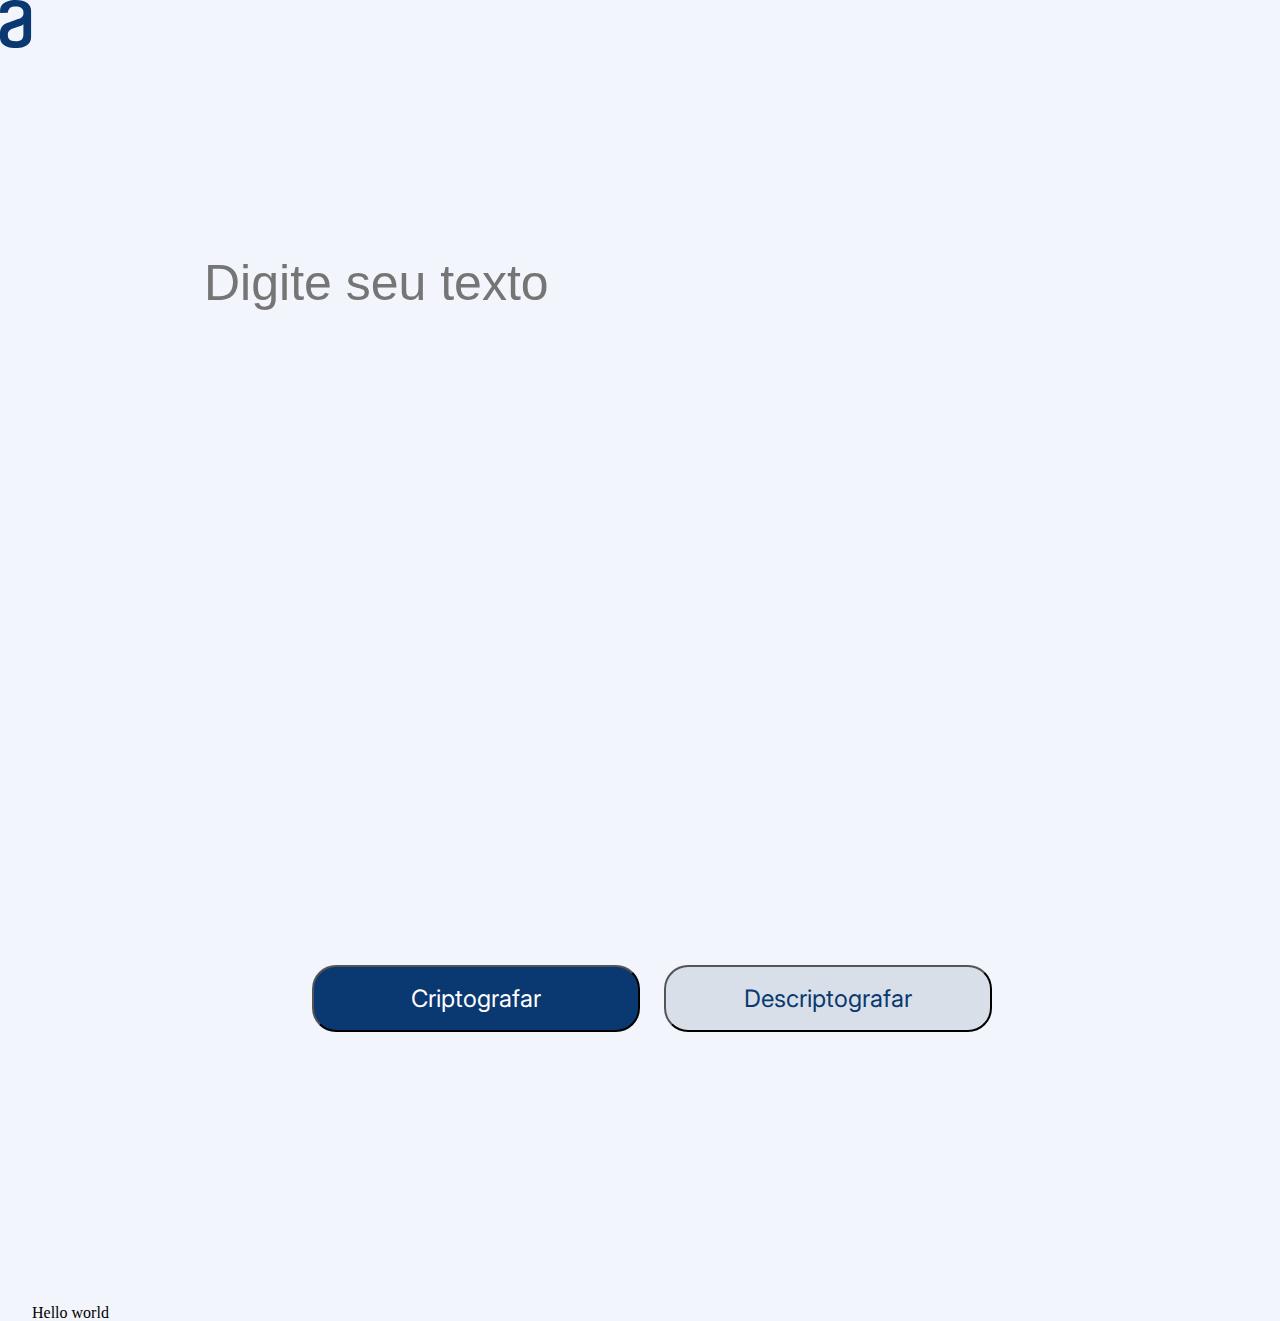
<file: Sprint 1/Projeto - Decodificador-old/index.html>
<!DOCTYPE html>
<html lang="pt-Br">
<head>
    <meta charset="UTF-8">
    <meta http-equiv="X-UA-Compatible" content="IE=edge">
    <meta name="viewport" content="width=device-width, initial-scale=1.0">
    <link rel="stylesheet" href="./css/reset.css">
    <link rel="stylesheet" href="./css/style2.css">
    <title>Decodificador</title>
</head>
<body>
    <div class="box">
    <div class="container-1">
        <header class="logo">
            <img src="./img/Vector.svg">
        </header>
        
        <main>
            <!-- <label for="ftexto">Texto:</label> -->
            <input type="text" class="texto" placeholder="Digite seu texto" name="ftexto" id="ftexto">
        </main>
        <div class="botoes">
            <button onclick="calcular()" type="button" class="criptografar" value="criptografar">Criptografar</button>
            <button onclick="calcular2()" type="button" class="descriptografar" value="descriptografar">Descriptografar</button>
        </div>
    </div>
    <div class="container-2">
        <div class="resultado">
            <p class="resultadoTexto">Hello world</p>
        </div>
    </div>
</div>
    <script src="./js/script.js"></script>
</body>
</html>
</file>
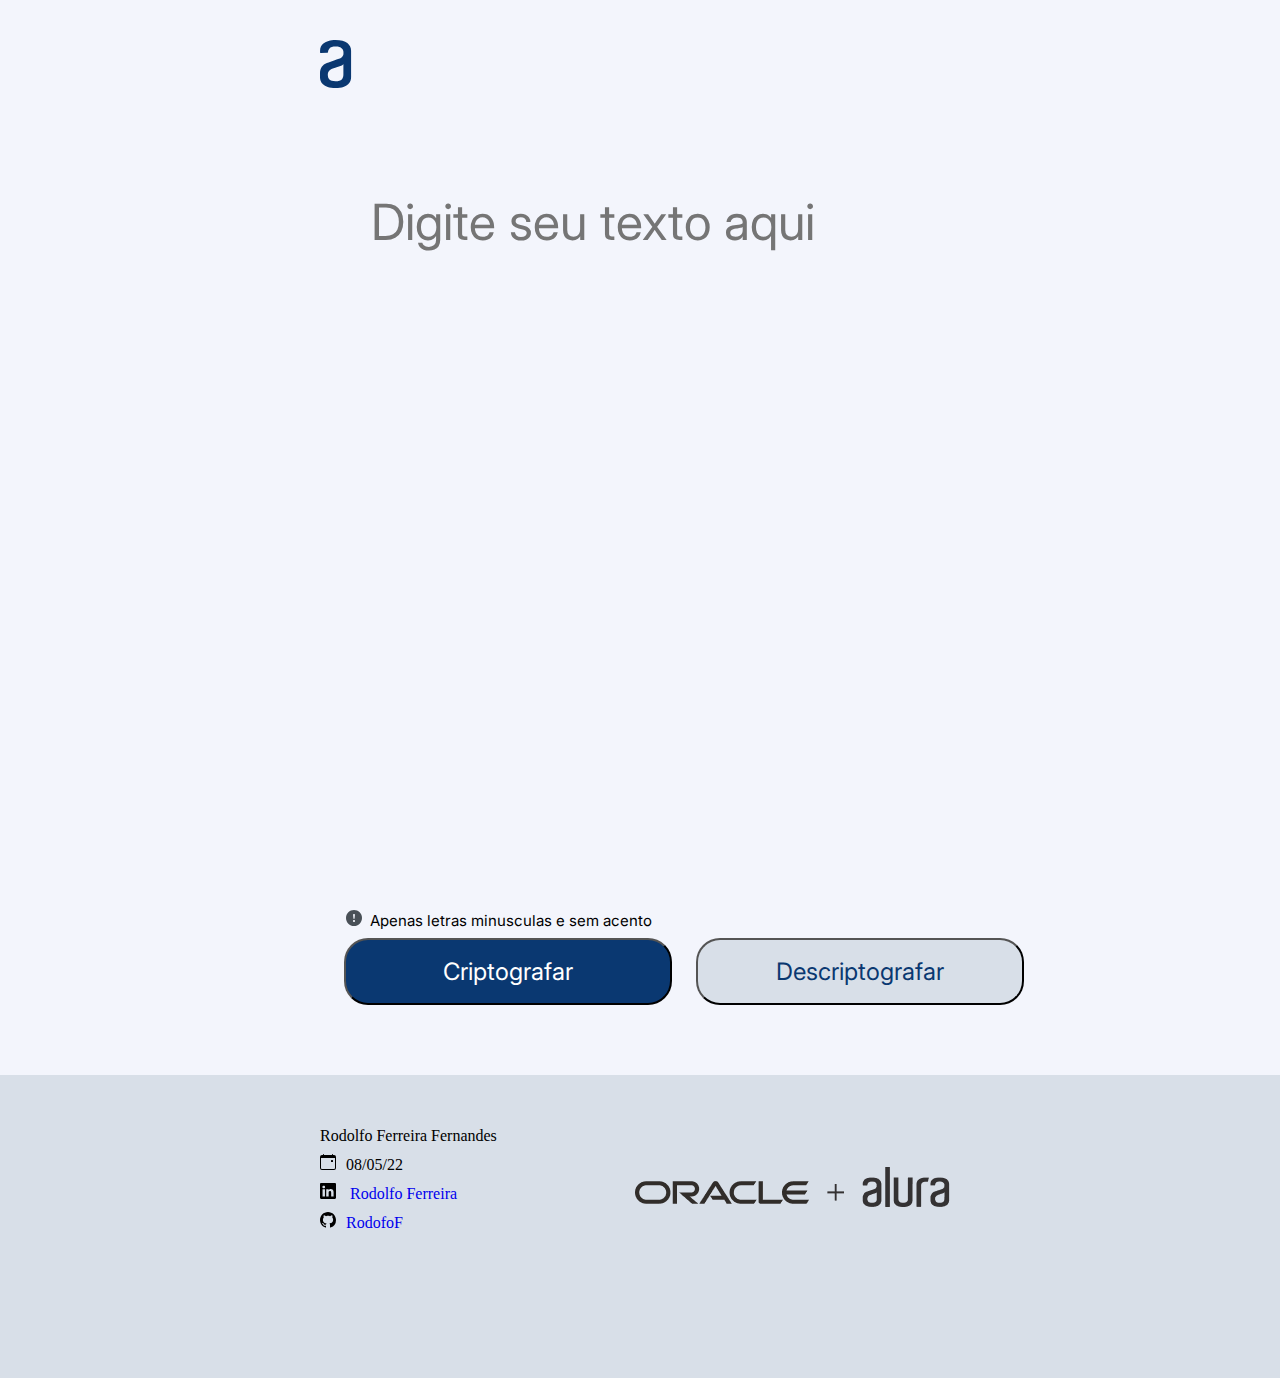
<file: Sprint 1/Projeto-Decodificador - GitHubPages/Decodificador---GitHubPages/index.html>
<!DOCTYPE html>
<html lang="pt-Br">
<head>
    <meta charset="UTF-8">
    <meta http-equiv="X-UA-Compatible" content="IE=edge">
    <meta name="viewport" content="width=device-width, initial-scale=1.0">
    <link rel="icon" type="image" href="/img/Vector.svg">
    <link rel="stylesheet" href="reset.css">
    <link rel="stylesheet" href="style.css">
    <link rel="stylesheet" href="styleMobile.css">
    <link rel="stylesheet" href="styleTablet.css">
    <title>Encriptador</title>
</head>

<body>
    <div class="container">
        <header>
            <img src="Vector.svg" alt="Logo da alura">
        </header>
        <main class="main">
            <section>
                <textarea name="" id="textarea" cols="40" rows="6" class="input-box" placeholder="Digite seu texto aqui"></textarea>
                <div class="info-box">
                    <p class="info"><img src="alerta.svg">Apenas letras minusculas e sem acento</p>
                </div>
                <div class="botoes">
                    <button type="button" class="criptografar" value="criptografar">Criptografar</button>
                    <button type="button" class="descriptografar" value="descriptografar">Descriptografar</button>
                </div>
            </section>
            <section class="resultado-section">
                <div class="figuras">
                    <div class="posicao-figuras">
                        <img src="personagem.png" class="pensonagem">
                        <img src="Nenhuma mensagem encontrada.svg" class="mensagem1-desktop">
                        <img src="Digite um texto que você deseja criptografar ou descriptografar..svg" class="mensagem2-desktop">
                    </div>
                    <img src="clipboard2.svg" class="clipboard2">
                </div>
                <!-- <textarea name="" id="" cols="18" rows="8" class="resultado-box"></textarea> -->
            </section>
        </main>
    </div>
    <footer class="footer">
        <div class="container footer-row">
            <div class="footer-info">
                <p>Rodolfo Ferreira Fernandes</p>
                <p><img src="calendar-event.svg" class="calendar-event">08/05/22</p>
                <a href="https://www.linkedin.com/in/rodolfo-ferreira-469573a4" target="_blank"><p><img src="linkedin.svg"> Rodolfo Ferreira</p></a>
                <a href="https://github.com/RodofoF" target="_blank"><p><img src="github.svg">RodofoF</p></a>  
            </div>
            <div class="footer-logo">
                <img src="oracle-alura.png" class="oracle-alura">
            </div>
        </div> 
    </footer>
    <script src="script2.js"></script>
</body>
</html>
</file>
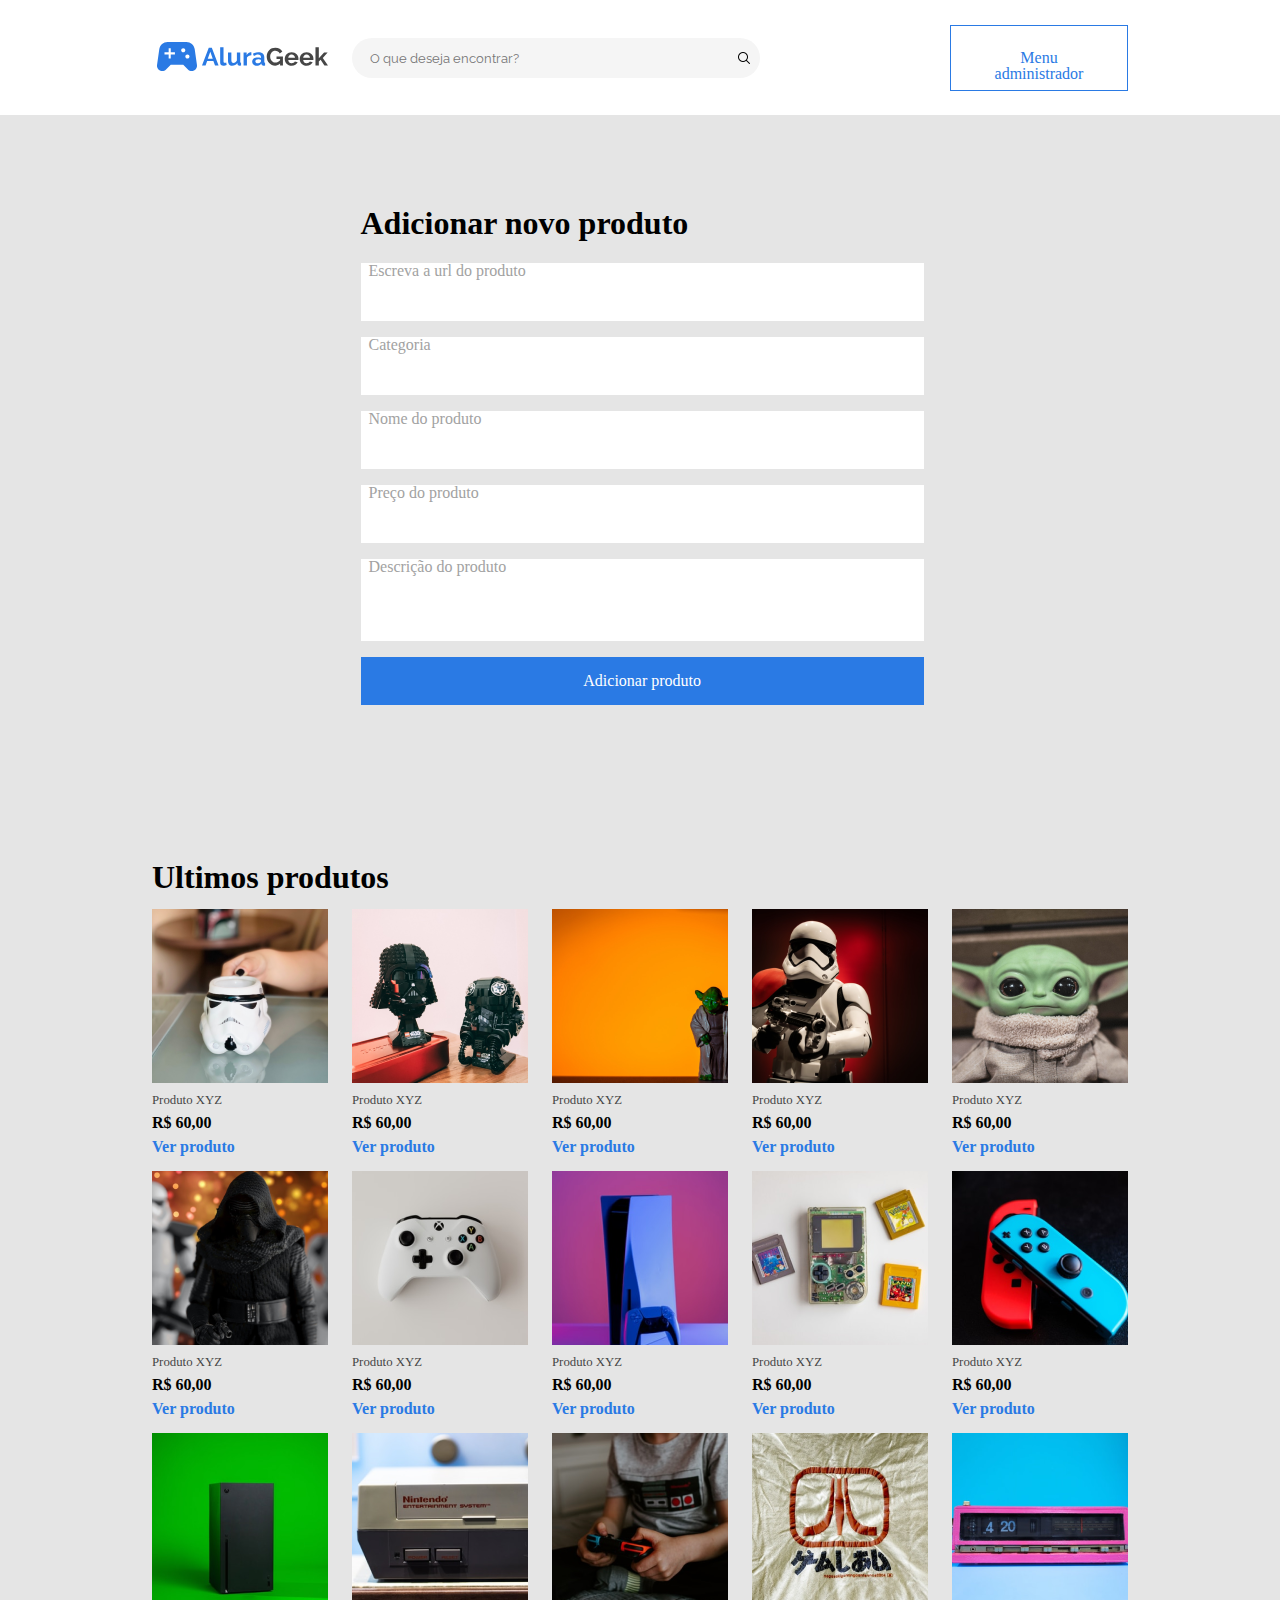
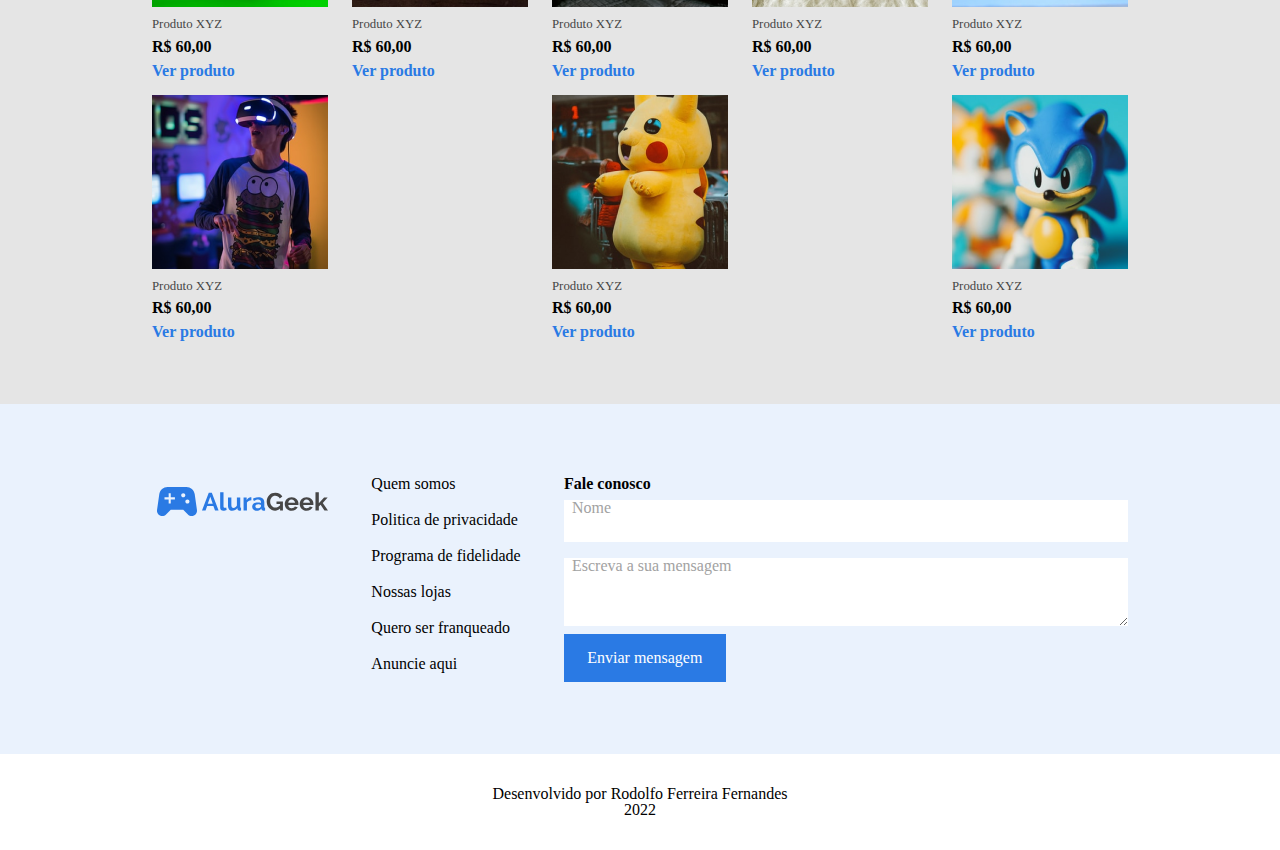
<file: FrontEnd-Sprint2/adicionar.html>
<!DOCTYPE html>
<html lang="pt-br">
<head>
    <meta charset="UTF-8">
    <meta http-equiv="X-UA-Compatible" content="IE=edge">
    <meta name="viewport" content="width=device-width, initial-scale=1.0">
    <link rel="preconnect" href="https://fonts.googleapis.com">
    <link rel="preconnect" href="https://fonts.gstatic.com" crossorigin>
    <link href="https://fonts.googleapis.com/css2?family=Raleway:wght@100;300;400;700&display=swap" rel="stylesheet">
    <link rel="stylesheet" href="./assets/css/reset.css">
    <link rel="stylesheet" href="./assets/css/style.css">
    <link rel="stylesheet" href="./assets/css/header.css">
    <link rel="stylesheet" href="./assets/css/banner.css">
    <link rel="stylesheet" href="./assets/css/produtos.css">
    <link rel="stylesheet" href="./assets/css/footer.css">
    <link rel="stylesheet" href="./assets/css/login.css">
    <link rel="stylesheet" href="./assets/css/adicionar.css">

    <title>AluraGeek | Adicionar</title>
</head>
<body>
    <header class="header container">
        <div class="header__search">
            <a href="index.html"><h1 class="header__logo"><img  src="./assets/img/Logo.svg"></h1></a>
            <div class="header__search-grid">
                <label for="search"></label>
                <input type="text" name="search" id="search" placeholder="O que deseja encontrar?">
                <img src="./assets/img/lupa.png" class="header__lupa">
            </div>
        </div>
        <nav class="header__nav">
            <a href="login.html">
                <div class="header__login">
                    <p class="button1">Menu administrador</p>
                </div>
            </a>
        </nav>
    </header>
   <section class="adicionar">
    <div class="adicionar__grid">
        <h2 class="adicionar__titulo">Adicionar novo produto</h2>
        <form action="" class="adicionar__form" method="#">
            <div class="adicionar__form-url">
                <label for="adicionar__form-url-input" class="adicionar__form-url-label">Escreva a url do produto</label>
                <input type="url" class="adicionar__form-url-input" id="adicionar__form-url-input" name="url">
            </div>
            <div class="adicionar__form-categoria">
                <label for="adicionar__form-categoria-input" class="adicionar__form-categoria-label">Categoria</label>
                <input type="text" class="adicionar__form-categoria-input" id="adicionar__form-categoria-input" name="categoria">
            </div>
            <div class="adicionar__form-nome">
                <label for="adicionar__form-nome-input" class="adicionar__form-nome-label">Nome do produto</label>
                <input type="text" class="adicionar__form-nome-input" id="adicionar__form-nome-input" name="nome">
            </div>
            <div class="adicionar__form-preco">
                <label for="adicionar__form-preco-input" class="adicionar__form-preco-label">Preço do produto</label>
                <input type="text" class="adicionar__form-preco-input" id="adicionar__form-preco-input" name="preco">
            </div>
            <div class="adicionar__form-descricao">
                <label for="adicionar__form-descricao-input" class="adicionar__form-descricao-label">Descrição do produto</label>
                <input type="text" class="adicionar__form-descricao-input" id="adicionar__form-descricao-input" name="descricao">
            </div>
            <div class="adicionar__form-button">
                <p class="button2 adicionar__form-button">Adicionar produto</p>
            </div>
        </form>
    </div>  
   </section>
   <section class="produtos container">
    <div class="produtos__titulo-container">
        <h3 class="produtos__titulo-texto">Ultimos produtos</h3>
        <!-- <div class="button2">
            <a href="adicionar.html" class="produtos__adicionar"><p class="">Adicionar produto</p></a>
        </div> -->
    </div>
    <div class="produtos__grid-flex">
        <div class="produtos__grid">
            <img src="./assets/img/starwars (1).png" alt="" class="produtos__imagem">
            <p class="produtos__legenda">Produto XYZ</p>
            <p class="produtos__preco">R$ 60,00</p>
            <p class="produtos__link">Ver produto</p>
        </div>
        <div class="produtos__grid">
            <img src="./assets/img/starwars (2).png" alt="" class="produtos__imagem">
            <p class="produtos__legenda">Produto XYZ</p>
            <p class="produtos__preco">R$ 60,00</p>
            <p class="produtos__link">Ver produto</p>
        </div>
        <div class="produtos__grid">
            <img src="./assets/img/starwars (3).png" alt="" class="produtos__imagem">
            <p class="produtos__legenda">Produto XYZ</p>
            <p class="produtos__preco">R$ 60,00</p>
            <p class="produtos__link">Ver produto</p>
        </div>
        <div class="produtos__grid">
            <img src="./assets/img/starwars (4).png" alt="" class="produtos__imagem">
            <p class="produtos__legenda">Produto XYZ</p>
            <p class="produtos__preco">R$ 60,00</p>
            <p class="produtos__link">Ver produto</p>
        </div>
        <div class="produtos__grid">
            <img src="./assets/img/starwars (5).png" alt="" class="produtos__imagem">
            <p class="produtos__legenda">Produto XYZ</p>
            <p class="produtos__preco">R$ 60,00</p>
            <p class="produtos__link">Ver produto</p>
        </div>
        <div class="produtos__grid">
            <img src="./assets/img/starwars (6).png" alt="" class="produtos__imagem">
            <p class="produtos__legenda">Produto XYZ</p>
            <p class="produtos__preco">R$ 60,00</p>
            <p class="produtos__link">Ver produto</p>
        </div>                           
        <div class="produtos__grid">
            <img src="./assets/img/consoles (1).png" alt="" class="produtos__imagem">
            <p class="produtos__legenda">Produto XYZ</p>
            <p class="produtos__preco">R$ 60,00</p>
            <p class="produtos__link">Ver produto</p>
        </div>
        <div class="produtos__grid">
            <img src="./assets/img/consoles (2).png" alt="" class="produtos__imagem">
            <p class="produtos__legenda">Produto XYZ</p>
            <p class="produtos__preco">R$ 60,00</p>
            <p class="produtos__link">Ver produto</p>
        </div>
        <div class="produtos__grid">
            <img src="./assets/img/consoles (3).png" alt="" class="produtos__imagem">
            <p class="produtos__legenda">Produto XYZ</p>
            <p class="produtos__preco">R$ 60,00</p>
            <p class="produtos__link">Ver produto</p>
        </div>
        <div class="produtos__grid">
            <img src="./assets/img/consoles (4).png" alt="" class="produtos__imagem">
            <p class="produtos__legenda">Produto XYZ</p>
            <p class="produtos__preco">R$ 60,00</p>
            <p class="produtos__link">Ver produto</p>
        </div>
        <div class="produtos__grid">
            <img src="./assets/img/consoles (5).png" alt="" class="produtos__imagem">
            <p class="produtos__legenda">Produto XYZ</p>
            <p class="produtos__preco">R$ 60,00</p>
            <p class="produtos__link">Ver produto</p>
        </div>
        <div class="produtos__grid">
            <img src="./assets/img/consoles (6).png" alt="" class="produtos__imagem">
            <p class="produtos__legenda">Produto XYZ</p>
            <p class="produtos__preco">R$ 60,00</p>
            <p class="produtos__link">Ver produto</p>
        </div>                           
        <div class="produtos__grid">
            <img src="./assets/img/diversos (1).png" alt="" class="produtos__imagem">
            <p class="produtos__legenda">Produto XYZ</p>
            <p class="produtos__preco">R$ 60,00</p>
            <p class="produtos__link">Ver produto</p>
        </div>
        <div class="produtos__grid">
            <img src="./assets/img/diversos (2).png" alt="" class="produtos__imagem">
            <p class="produtos__legenda">Produto XYZ</p>
            <p class="produtos__preco">R$ 60,00</p>
            <p class="produtos__link">Ver produto</p>
        </div>
        <div class="produtos__grid">
            <img src="./assets/img/diversos (3).png" alt="" class="produtos__imagem">
            <p class="produtos__legenda">Produto XYZ</p>
            <p class="produtos__preco">R$ 60,00</p>
            <p class="produtos__link">Ver produto</p>
        </div>
        <div class="produtos__grid">
            <img src="./assets/img/diversos (4).png" alt="" class="produtos__imagem">
            <p class="produtos__legenda">Produto XYZ</p>
            <p class="produtos__preco">R$ 60,00</p>
            <p class="produtos__link">Ver produto</p>
        </div>
        <div class="produtos__grid">
            <img src="./assets/img/diversos (5).png" alt="" class="produtos__imagem">
            <p class="produtos__legenda">Produto XYZ</p>
            <p class="produtos__preco">R$ 60,00</p>
            <p class="produtos__link">Ver produto</p>
        </div>
        <div class="produtos__grid">
            <img src="./assets/img/diversos (6).png" alt="" class="produtos__imagem">
            <p class="produtos__legenda">Produto XYZ</p>
            <p class="produtos__preco">R$ 60,00</p>
            <p class="produtos__link">Ver produto</p>
        </div>                           
    </div>
</section>
    <footer class="footer">
        <section class="footer__grid container">
            <h1 class="footer__logo"><img  src="./assets/img/Logo.svg"></h1>
            <ul class="footer__link">
                <li class="footer__links"><a href="#">Quem somos</li>
                <li class="footer__links"><a href="#">Politica de privacidade</li>
                <li class="footer__links"><a href="#">Programa de fidelidade</li>
                <li class="footer__links"><a href="#">Nossas lojas</li>
                <li class="footer__links"><a href="#">Quero ser franqueado</li>
                <li class="footer__links"><a href="#">Anuncie aqui</li>
            </ul>
            <form action="" class="footer__formulario">
                <p class="footer__formulario-titulo">Fale conosco</p>
                <div class="footer__formulario-nome form__grid">
                    <label for="footer__formulario-nome-input" class="footer__label">Nome</label>
                    <input class="footer__formulario-nome-input" type="text" name="" id="footer__formulario-nome-input" placeholder="">
                </div>
                <div class="footer__fomulario-mensagem form__grid">
                    <label for="footer__fomulario-mensagem-input" class="footer__label">Escreva a sua mensagem</label>
                    <textarea name="" id="footer__fomulario-mensagem-input" cols="30" rows="10" class="footer__fomulario-mensagem-input" placeholder=""></textarea>
                </div>
                <div class="footer__formulario-button">
                    <div class="button2">
                        Enviar mensagem
                    </div>
                </div>
            </form>
        </section>
        <section class="footer__developer">
            <p class="">Desenvolvido por Rodolfo Ferreira Fernandes</p>
            <p class="">2022</p>
        </section>
    </footer>
    <!-- <script src="./script/script.js"></script> -->
    <script src="./script/adicionar.js"></script>
</body>
</html>
</file>
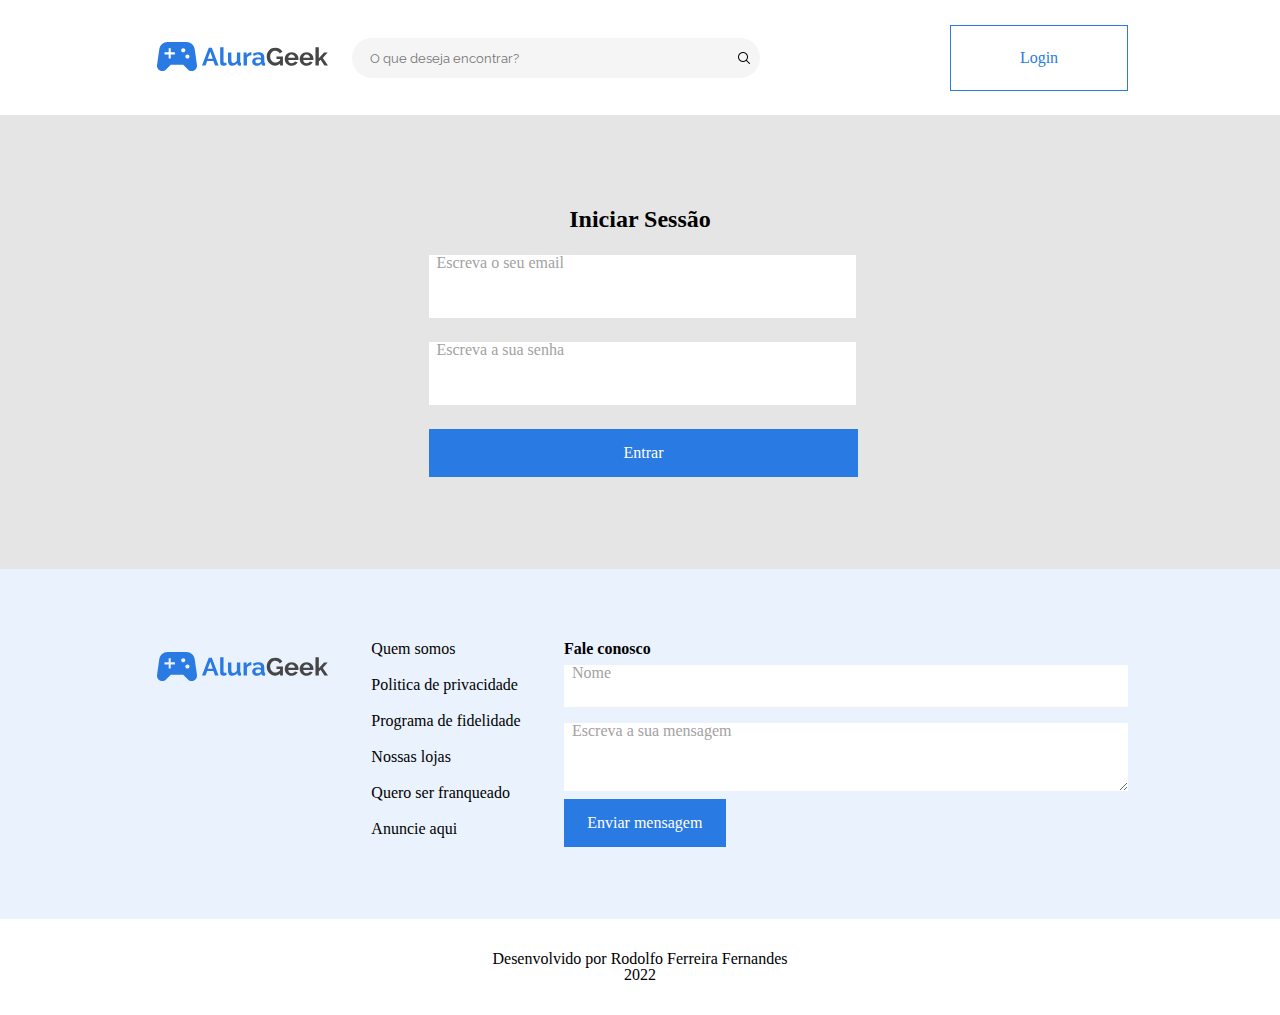
<file: FrontEnd-Sprint2/login.html>
<!DOCTYPE html>
<html lang="pt-br">
<head>
    <meta charset="UTF-8">
    <meta http-equiv="X-UA-Compatible" content="IE=edge">
    <meta name="viewport" content="width=device-width, initial-scale=1.0">
    <link rel="preconnect" href="https://fonts.googleapis.com">
    <link rel="preconnect" href="https://fonts.gstatic.com" crossorigin>
    <link href="https://fonts.googleapis.com/css2?family=Raleway:wght@100;300;400;700&display=swap" rel="stylesheet">
    <link rel="stylesheet" href="./assets/css/reset.css">
    <link rel="stylesheet" href="./assets/css/style.css">
    <link rel="stylesheet" href="./assets/css/header.css">
    <link rel="stylesheet" href="./assets/css/banner.css">
    <link rel="stylesheet" href="./assets/css/produtos.css">
    <link rel="stylesheet" href="./assets/css/footer.css">
    <link rel="stylesheet" href="./assets/css/login.css">

    <title>AluraGeek | Login</title>
</head>
<body>
    <header class="header container">
        <div class="header__search">
            <a href="index.html"><h1 class="header__logo"><img  src="./assets/img/Logo.svg"></h1></a>
            <div class="header__search-grid">
                <label for="search"></label>
                <input type="text" name="search" id="search" placeholder="O que deseja encontrar?">
                <img src="./assets/img/lupa.png" class="header__lupa">
            </div>
        </div>
        <nav class="header__nav">
            <a href="login.html">
                <div class="header__login">
                    <p class="button1">Login</p>
                </div>
            </a>
        </nav>
    </header>
   <section class="login">
    <div class="login__grid">
        <h2 class="login__titulo">Iniciar Sessão</h2>
        <form action="" class="login__form" method="#">
            <div class="login__form-email">
                <label for="login__form-email-input" class="login__form-email-label">Escreva o seu email</label>
                <input type="email" class="login__form-email-input" id="login__form-email-input">
            </div>
            <div class="login__form-senha">
                <label for="login__form-senha-input" class="login__form-senha-label">Escreva a sua senha</label>
                <input type="password" class="login__form-senha-input" id="login__form-senha-input">
            </div>
            <div class="login__form-button">
                <p class="button2 login__form-button">Entrar</p>
            </div>
        </form>
    </div>  
   </section>
    <footer class="footer">
        <section class="footer__grid container">
            <h1 class="footer__logo"><img  src="./assets/img/Logo.svg"></h1>
            <ul class="footer__link">
                <li class="footer__links"><a href="#">Quem somos</li>
                <li class="footer__links"><a href="#">Politica de privacidade</li>
                <li class="footer__links"><a href="#">Programa de fidelidade</li>
                <li class="footer__links"><a href="#">Nossas lojas</li>
                <li class="footer__links"><a href="#">Quero ser franqueado</li>
                <li class="footer__links"><a href="#">Anuncie aqui</li>
            </ul>
            <form action="" class="footer__formulario">
                <p class="footer__formulario-titulo">Fale conosco</p>
                <div class="footer__formulario-nome form__grid">
                    <label for="footer__formulario-nome-input" class="footer__label">Nome</label>
                    <input class="footer__formulario-nome-input" type="text" name="" id="footer__formulario-nome-input" placeholder="">
                </div>
                <div class="footer__fomulario-mensagem form__grid">
                    <label for="footer__fomulario-mensagem-input" class="footer__label">Escreva a sua mensagem</label>
                    <textarea name="" id="footer__fomulario-mensagem-input" cols="30" rows="10" class="footer__fomulario-mensagem-input" placeholder=""></textarea>
                </div>
                <div class="footer__formulario-button">
                    <div class="button2">
                        Enviar mensagem
                    </div>
                </div>
            </form>
        </section>
        <section class="footer__developer">
            <p class="">Desenvolvido por Rodolfo Ferreira Fernandes</p>
            <p class="">2022</p>
        </section>
    </footer>
    <script src="./script/css.js"></script>
</body>
</html>
</file>
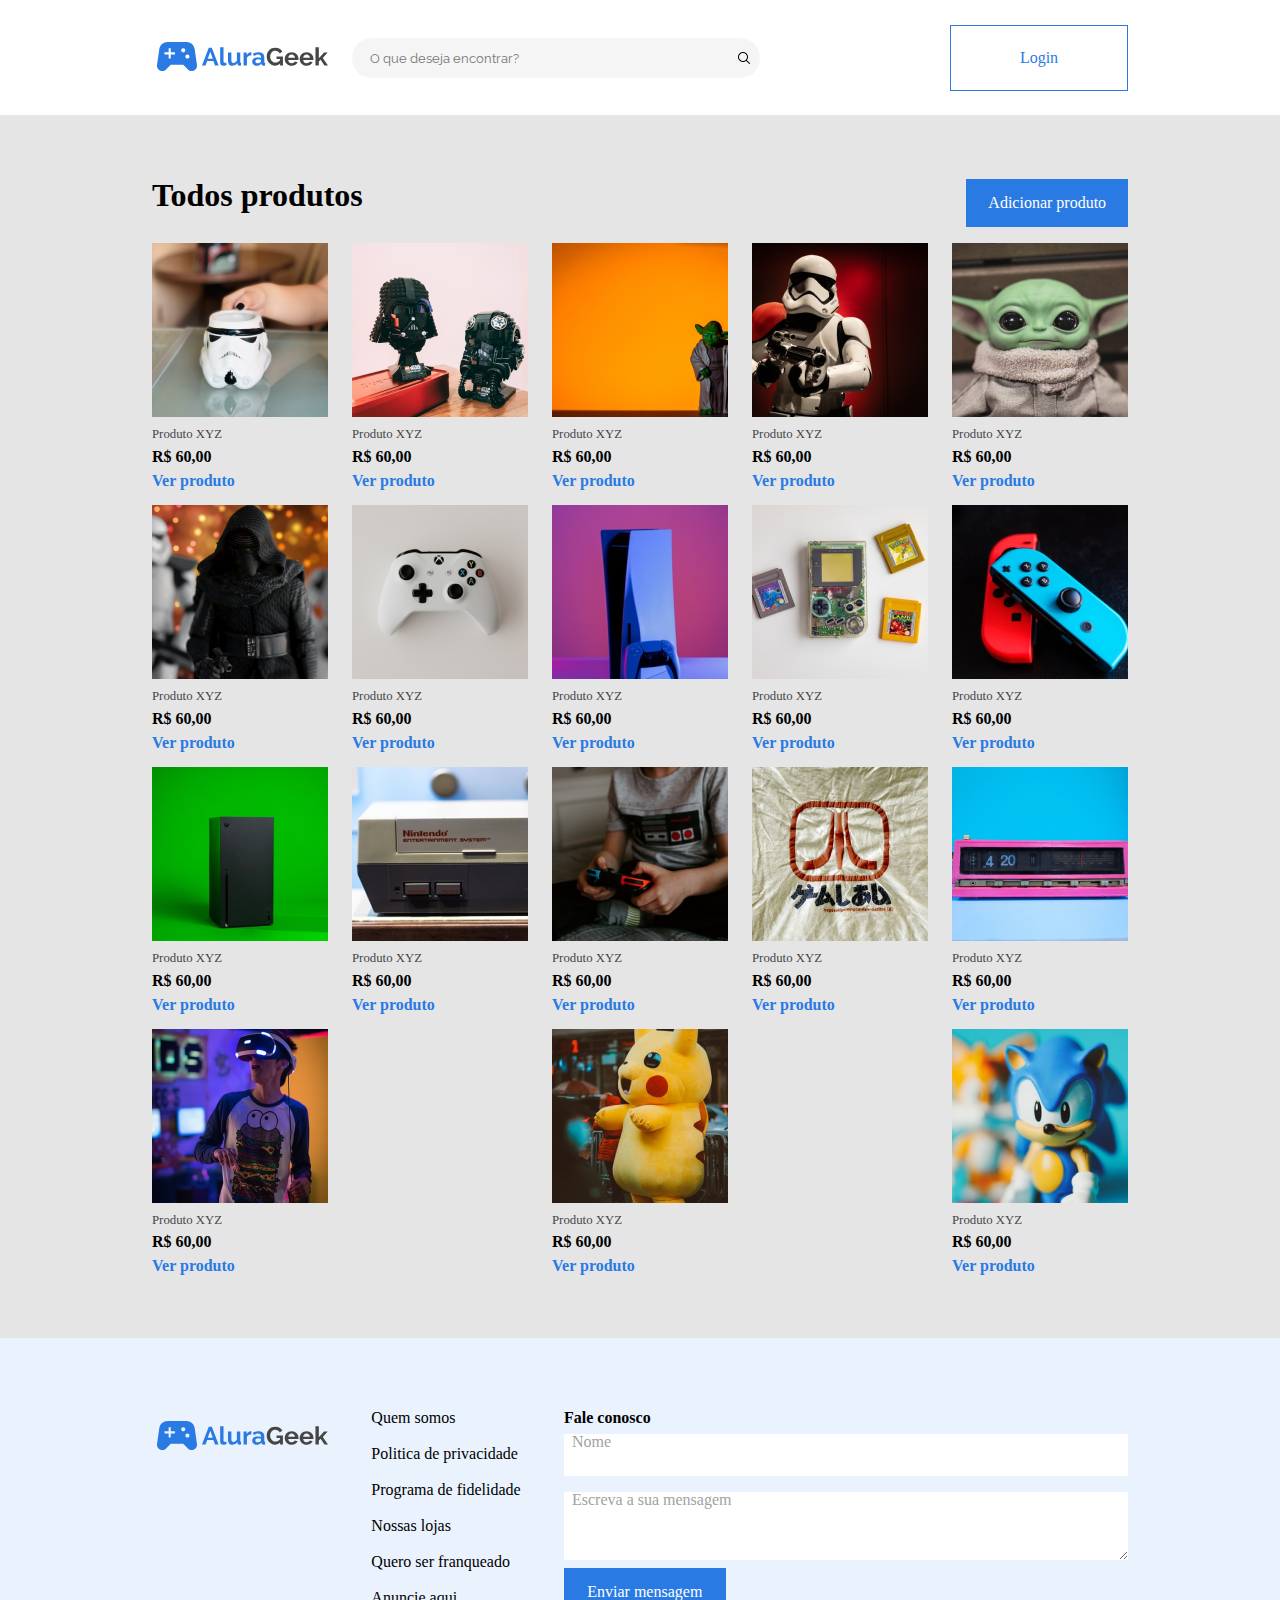
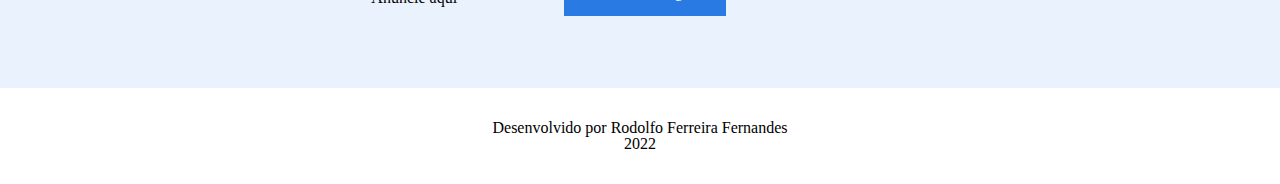
<file: FrontEnd-Sprint2/produtos.html>
<!DOCTYPE html>
<html lang="pt-br">
<head>
    <meta charset="UTF-8">
    <meta http-equiv="X-UA-Compatible" content="IE=edge">
    <meta name="viewport" content="width=device-width, initial-scale=1.0">
    <link rel="preconnect" href="https://fonts.googleapis.com">
    <link rel="preconnect" href="https://fonts.gstatic.com" crossorigin>
    <link href="https://fonts.googleapis.com/css2?family=Raleway:wght@100;300;400;700&display=swap" rel="stylesheet">
    <link rel="stylesheet" href="./assets/css/reset.css">
    <link rel="stylesheet" href="./assets/css/style.css">
    <link rel="stylesheet" href="./assets/css/header.css">
    <link rel="stylesheet" href="./assets/css/banner.css">
    <link rel="stylesheet" href="./assets/css/produtos.css">
    <link rel="stylesheet" href="./assets/css/footer.css">

    <title>AluraGeek | Produtos</title>
</head>
<body>
    <header class="header container">
        <div class="header__search">
            <a href="index.html"><h1 class="header__logo"><img  src="./assets/img/Logo.svg"></h1></a>
            <div class="header__search-grid">
                <label for="search"></label>
                <input type="text" name="search" id="search" placeholder="O que deseja encontrar?">
                <img src="./assets/img/lupa.png" class="header__lupa">
            </div>
        </div>
        <nav class="header__nav">
        <a href="login.html">
            <div class="header__login">
                <p class="button1 header__login-button">Login</p>
            </div>
        </a>
        </nav>
        <img src="./assets/img/lupa.png" class="header__lupa-hidden">
    </header>
    <section class="produtos container">
            <div class="produtos__titulo-container">
                <h3 class="produtos__titulo-texto">Todos produtos</h3>
                <div class="button2">
                    <a href="adicionar.html" class="produtos__adicionar"><p class="">Adicionar produto</p></a>
                </div>
            </div>
            <div class="produtos__grid-flex">
                <div class="produtos__grid">
                    <img src="./assets/img/starwars (1).png" alt="" class="produtos__imagem">
                    <p class="produtos__legenda">Produto XYZ</p>
                    <p class="produtos__preco">R$ 60,00</p>
                    <p class="produtos__link">Ver produto</p>
                </div>
                <div class="produtos__grid">
                    <img src="./assets/img/starwars (2).png" alt="" class="produtos__imagem">
                    <p class="produtos__legenda">Produto XYZ</p>
                    <p class="produtos__preco">R$ 60,00</p>
                    <p class="produtos__link">Ver produto</p>
                </div>
                <div class="produtos__grid">
                    <img src="./assets/img/starwars (3).png" alt="" class="produtos__imagem">
                    <p class="produtos__legenda">Produto XYZ</p>
                    <p class="produtos__preco">R$ 60,00</p>
                    <p class="produtos__link">Ver produto</p>
                </div>
                <div class="produtos__grid">
                    <img src="./assets/img/starwars (4).png" alt="" class="produtos__imagem">
                    <p class="produtos__legenda">Produto XYZ</p>
                    <p class="produtos__preco">R$ 60,00</p>
                    <p class="produtos__link">Ver produto</p>
                </div>
                <div class="produtos__grid">
                    <img src="./assets/img/starwars (5).png" alt="" class="produtos__imagem">
                    <p class="produtos__legenda">Produto XYZ</p>
                    <p class="produtos__preco">R$ 60,00</p>
                    <p class="produtos__link">Ver produto</p>
                </div>
                <div class="produtos__grid">
                    <img src="./assets/img/starwars (6).png" alt="" class="produtos__imagem">
                    <p class="produtos__legenda">Produto XYZ</p>
                    <p class="produtos__preco">R$ 60,00</p>
                    <p class="produtos__link">Ver produto</p>
                </div>                           
                <div class="produtos__grid">
                    <img src="./assets/img/consoles (1).png" alt="" class="produtos__imagem">
                    <p class="produtos__legenda">Produto XYZ</p>
                    <p class="produtos__preco">R$ 60,00</p>
                    <p class="produtos__link">Ver produto</p>
                </div>
                <div class="produtos__grid">
                    <img src="./assets/img/consoles (2).png" alt="" class="produtos__imagem">
                    <p class="produtos__legenda">Produto XYZ</p>
                    <p class="produtos__preco">R$ 60,00</p>
                    <p class="produtos__link">Ver produto</p>
                </div>
                <div class="produtos__grid">
                    <img src="./assets/img/consoles (3).png" alt="" class="produtos__imagem">
                    <p class="produtos__legenda">Produto XYZ</p>
                    <p class="produtos__preco">R$ 60,00</p>
                    <p class="produtos__link">Ver produto</p>
                </div>
                <div class="produtos__grid">
                    <img src="./assets/img/consoles (4).png" alt="" class="produtos__imagem">
                    <p class="produtos__legenda">Produto XYZ</p>
                    <p class="produtos__preco">R$ 60,00</p>
                    <p class="produtos__link">Ver produto</p>
                </div>
                <div class="produtos__grid">
                    <img src="./assets/img/consoles (5).png" alt="" class="produtos__imagem">
                    <p class="produtos__legenda">Produto XYZ</p>
                    <p class="produtos__preco">R$ 60,00</p>
                    <p class="produtos__link">Ver produto</p>
                </div>
                <div class="produtos__grid">
                    <img src="./assets/img/consoles (6).png" alt="" class="produtos__imagem">
                    <p class="produtos__legenda">Produto XYZ</p>
                    <p class="produtos__preco">R$ 60,00</p>
                    <p class="produtos__link">Ver produto</p>
                </div>                           
                <div class="produtos__grid">
                    <img src="./assets/img/diversos (1).png" alt="" class="produtos__imagem">
                    <p class="produtos__legenda">Produto XYZ</p>
                    <p class="produtos__preco">R$ 60,00</p>
                    <p class="produtos__link">Ver produto</p>
                </div>
                <div class="produtos__grid">
                    <img src="./assets/img/diversos (2).png" alt="" class="produtos__imagem">
                    <p class="produtos__legenda">Produto XYZ</p>
                    <p class="produtos__preco">R$ 60,00</p>
                    <p class="produtos__link">Ver produto</p>
                </div>
                <div class="produtos__grid">
                    <img src="./assets/img/diversos (3).png" alt="" class="produtos__imagem">
                    <p class="produtos__legenda">Produto XYZ</p>
                    <p class="produtos__preco">R$ 60,00</p>
                    <p class="produtos__link">Ver produto</p>
                </div>
                <div class="produtos__grid">
                    <img src="./assets/img/diversos (4).png" alt="" class="produtos__imagem">
                    <p class="produtos__legenda">Produto XYZ</p>
                    <p class="produtos__preco">R$ 60,00</p>
                    <p class="produtos__link">Ver produto</p>
                </div>
                <div class="produtos__grid">
                    <img src="./assets/img/diversos (5).png" alt="" class="produtos__imagem">
                    <p class="produtos__legenda">Produto XYZ</p>
                    <p class="produtos__preco">R$ 60,00</p>
                    <p class="produtos__link">Ver produto</p>
                </div>
                <div class="produtos__grid">
                    <img src="./assets/img/diversos (6).png" alt="" class="produtos__imagem">
                    <p class="produtos__legenda">Produto XYZ</p>
                    <p class="produtos__preco">R$ 60,00</p>
                    <p class="produtos__link">Ver produto</p>
                </div>                           
            </div>
    </section>
    <footer class="footer">
        <section class="footer__grid container">
            <h1 class="footer__logo"><img  src="./assets/img/Logo.svg"></h1>
            <ul class="footer__link">
                <h1 class="footer__logo-hidden"><img  src="./assets/img/Logo.svg"></h1>
                <li class="footer__links"><a href="#">Quem somos</li>
                <li class="footer__links"><a href="#">Politica de privacidade</li>
                <li class="footer__links"><a href="#">Programa de fidelidade</li>
                <li class="footer__links"><a href="#">Nossas lojas</li>
                <li class="footer__links"><a href="#">Quero ser franqueado</li>
                <li class="footer__links"><a href="#">Anuncie aqui</li>
            </ul>
            <form action="" class="footer__formulario">
                <p class="footer__formulario-titulo">Fale conosco</p>
                <div class="footer__formulario-nome form__grid">
                    <label for="footer__formulario-nome-input" class="footer__label">Nome</label>
                    <input class="footer__formulario-nome-input" type="text" name="" id="footer__formulario-nome-input" placeholder="">
                </div>
                <div class="footer__fomulario-mensagem form__grid">
                    <label for="footer__fomulario-mensagem-input" class="footer__label">Escreva a sua mensagem</label>
                    <textarea name="" id="footer__fomulario-mensagem-input" cols="30" rows="10" class="footer__fomulario-mensagem-input" placeholder=""></textarea>
                </div>
                <div class="footer__formulario-button">
                    <div class="button2">
                        Enviar mensagem
                    </div>
                </div>
            </form>
        </section>
        <section class="footer__developer">
            <p class="">Desenvolvido por Rodolfo Ferreira Fernandes</p>
            <p class="">2022</p>
        </section>
    </footer>
    <!-- <script src="script.js"></script> -->
    <!-- <script src="./script/adicionar.js"></script> -->
    
</body>
</html>
</file>
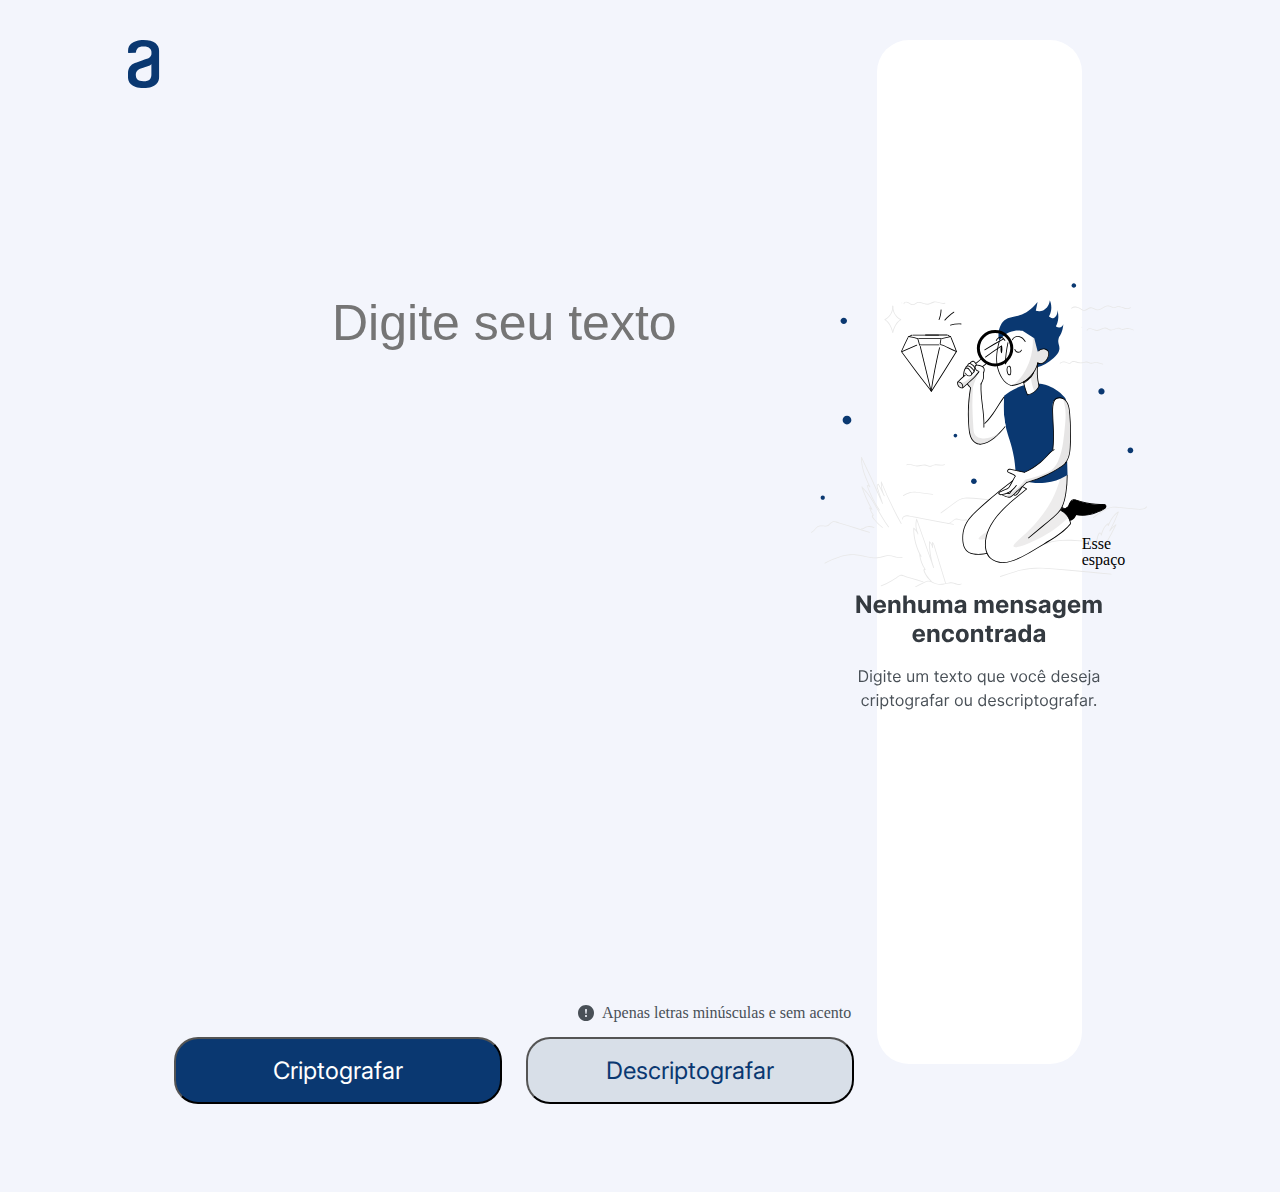
<file: Sprint 1/Projeto - Decodificador-old/index2.html>
<!DOCTYPE html>
<html lang="pt-Br">
<head>
    <meta charset="UTF-8">
    <meta http-equiv="X-UA-Compatible" content="IE=edge">
    <meta name="viewport" content="width=device-width, initial-scale=1.0">
    <link rel="stylesheet" href="./css/reset.css">
    <link rel="stylesheet" href="./css/style2.css">
    <title>Decodificador</title>
</head>
<body>
    <div class="container">
        <div class="box1">
            <header class="logo">
                <img src="./img/Vector.svg">
            </header>
            
            <main>
                <!-- <label for="ftexto">Texto:</label> -->
                <input type="text" class="texto" placeholder="Digite seu texto" name="ftexto" id="ftexto" cols="35" rows="10">
            </main>
            <div class="alerta">
                <img src="./img/alerta.svg"><p>Apenas letras minúsculas e sem acento</p>
            </div>
            <div class="botoes">
                <button type="button" class="criptografar" value="criptografar">Criptografar</button>
                <button type="button" class="descriptografar" value="descriptografar">Descriptografar</button>
                <!-- <button onclick="calcular()" type="button" class="criptografar" value="criptografar">Criptografar</button>
                <button onclick="calcular2()" type="button" class="descriptografar" value="descriptografar">Descriptografar</button> -->
            </div>
        </div>
        <div class="box2">
            <div class="resultado">
                <div class="boxResultado">
                    <!-- <p class="resultadoTexto"></p> -->
                    <img src="./img/High quality products 1 1.svg" class="resultadoImagem1">
                    <img src="./img/texto.svg" class="resultadoImagem2">
                </div>
                <div class="boxCopiar">
                    <button class="copiar">Copiar</button>
                </div>
            </div>
        </div>
        <div class="box3">
            <p>Esse espaço</p>
        </div>
    </div>
    <script src="./js/script.js"></script>
</body>
</html>
</file>
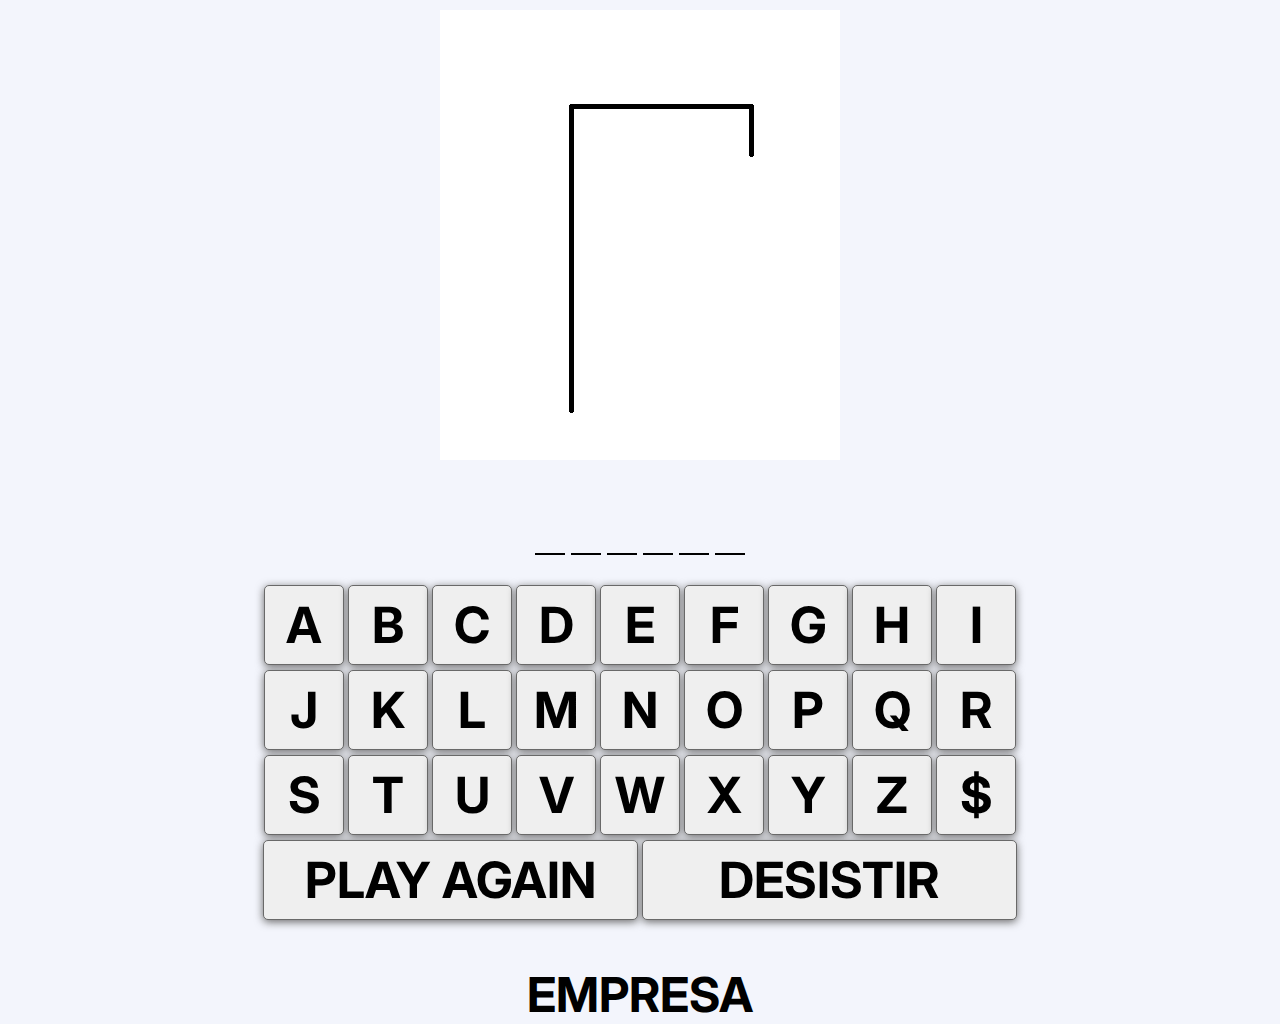
<file: Sprint 2/JogoDaForca/Jogo-da-Forca/forca.html>
<!DOCTYPE html>
<html lang="pt-br">
<head>
    <meta charset="UTF-8">
    <meta http-equiv="X-UA-Compatible" content="IE=edge">
    <meta name="viewport" content="width=device-width, initial-scale=1.0">
    <link rel="stylesheet" href="./css/forca.css">
    <title>Jogo da Forca</title>
</head>
<body>
    <div class="container">
        <div class="imagem">

        </div>
        <div class="palavra-secreta">
            <div class="letras">R</div>
            <div class="letras">R</div>
            <div class="letras">R</div>
            <div class="letras">R</div>
         </div>
        <div class="teclado">
            <div class="teclas">
                <button class="tecla-A" onclick="veridicaLetraEscolhida('A')">A</button>
                <button class="tecla-B" onclick="veridicaLetraEscolhida('B')">B</button>
                <button class="tecla-C" onclick="veridicaLetraEscolhida('C')">C</button>
                <button class="tecla-D" onclick="veridicaLetraEscolhida('D')">D</button>
                <button class="tecla-E" onclick="veridicaLetraEscolhida('E')">E</button>
                <button class="tecla-F" onclick="veridicaLetraEscolhida('F')">F</button>
                <button class="tecla-G" onclick="veridicaLetraEscolhida('G')">G</button>
                <button class="tecla-H" onclick="veridicaLetraEscolhida('H')">H</button>
                <button class="tecla-I" onclick="veridicaLetraEscolhida('I')">I</button>
            </div>
            <div class="teclas">
                <button class="tecla-J" onclick="veridicaLetraEscolhida('J')">J</button>
                <button class="tecla-K" onclick="veridicaLetraEscolhida('K')">K</button>
                <button class="tecla-L" onclick="veridicaLetraEscolhida('L')">L</button>
                <button class="tecla-M" onclick="veridicaLetraEscolhida('M')">M</button>
                <button class="tecla-N" onclick="veridicaLetraEscolhida('N')">N</button>
                <button class="tecla-O" onclick="veridicaLetraEscolhida('O')">O</button>
                <button class="tecla-P" onclick="veridicaLetraEscolhida('P')">P</button>
                <button class="tecla-Q" onclick="veridicaLetraEscolhida('Q')">Q</button>
                <button class="tecla-R" onclick="veridicaLetraEscolhida('R')">R</button>
            </div>
            <div class="teclas">
                <button class="tecla-S" onclick="veridicaLetraEscolhida('S')">S</button>
                <button class="tecla-T" onclick="veridicaLetraEscolhida('T')">T</button>
                <button class="tecla-U" onclick="veridicaLetraEscolhida('U')">U</button>
                <button class="tecla-V" onclick="veridicaLetraEscolhida('V')">V</button>
                <button class="tecla-W" onclick="veridicaLetraEscolhida('W')">W</button>
                <button class="tecla-X" onclick="veridicaLetraEscolhida('X')">X</button>
                <button class="tecla-Y" onclick="veridicaLetraEscolhida('Y')">Y</button>
                <button class="tecla-Z" onclick="veridicaLetraEscolhida('Z')">Z</button>
                <button class="btn-reniciar" onclick="veridicaLetraEscolhida('$')">$</button>
            </div>
            <div class="botoes">
                <button class="bnt-reniciar">PLAY AGAIN</button>
                <button class="bnt-desistir">DESISTIR</button>
            </div>
        </div>
        <div class="categoria">
            
        </div>
        <!-- inicio modal -->
        <!-- fim modal -->
    </div>
    <script src="./js/forca.js"></script>
</body>
</html>
</file>
<file: Sprint 1/Projeto - Decodificador-old/css/style2.css>
@import url('https://fonts.googleapis.com/css2?family=Inter:wght@200&display=swap');

body {
    background-color: rgba(243, 245, 252, 1);

}

.container {

    display: flex;
    flex-direction: row;
    justify-content: center;
    align-items: center;
   
    /* width: 1440px; */
    height: 1024px;
    /* margin: 40px 40px 40px 40px; */
    margin: 40px 10% 10% 10%;
}    

.box1 {

    width:80%;
    height:100%;
    /* float:left; */
}

.box2 {
    display: flex;
    justify-content: center;
    width:20%;
    height:100%;
    /* float:right; */
    background-color:white;
    border-radius: 32px;
}

.texto {
    /* margin-top:200px;
    margin-bottom: 700px; */
    margin: 200px 0 650px 200px;
    width: 640px;
    height: 48px;
}

input{
    background-color:rgba(10,56,113,0);
    border-color: rgba(10,56,113,0);
    font-size: 50px;
    color:darkblue;
    
}
.texto {
    width: 80%;
    height: 50%;
}
input:-moz-placeholder { color:#4C4; }

.alerta {
    display:flex;
    margin: 0 0 16px 450px;
}
.alerta img {
    margin-right: 8px;
}
.alerta p {
    color: rgba(73, 80, 87, 1)

}

.botoes {
    display: flex;
    flex-direction: row;
    justify-content: center;
   
}
.botoes button {
    width: 328px;
    height: 67px;
    border-radius:24px;
    font-size: 24px;
    margin-bottom: 30px;
    margin-left: 24px;
    font-family: 'Inter', sans-serif;


}
.criptografar {
    background-color: rgba(10,56,113,1);
    color:white;

}
.descriptografar {
    background: rgba(216, 223, 232, 1);
    color: rgba(10,56,113,1);
    
}


.resultado {
    margin: 243px 32px auto;
}

/* .resultadoTexto {
    display:none;
} */
.boxResultado {
    height: 500px;
    /* width: 305px; */
}

/* Quando digitamos uma linha longa, ela quebra o layout da pag. É necessário verificar e ajustar isso */
.boxResultado p {
    color:rgba(73, 80, 87, 1);
    font-size: 24px;
    font-family: 'Inter', sans-serif;
    width: 250px;
    display:flex;
    /* flex-wrap: wrap; */
    /* flex-flow: row wrap; */
}

.boxCopiar {
    display:flex;
    justify-content: flex-end;
    align-items: flex-end;
    height:300px;
    /* width: 305px; */
    /* position: fixed; */
}
.copiar {
    width: 328px;
    height: 67px;
    border-radius:24px;
    font-size: 24px;
    margin-bottom: 30px;
    margin-left: 24px;
    background: white;
    color: rgba(10,56,113,1);
    display:none;
   

}

@media screen and (max-width: 768px) {
   
    .container {

        display: flex;
        flex-direction: column;
        justify-content: center;
        align-items: center;
       
        /* width: 1440px; */
        height: 1174px;
        /* margin: 40px 40px 40px 40px; */
        margin: 40px 40px 40px 40px;
    }    
    
    .box1 {
        
        width:80%;
        height:100%;
        /* float:left; */
    }
    
    .box2 {
        display:none;
    }

    .box3 {
        
        /* display: block;
        justify-content: center;
        width:100%;
        height:100%;
        /* float:right; */
        background-color:white; 
        width: 688px;
        height: 133px;
        border-radius: 32px;
    }
    
    .texto {
        /* margin-top:200px;
        margin-bottom: 700px; */
        /* margin: 200px 0 650px 200px; */
        /* display:flex;
        align-items:center; */
        margin: 121px 300px 606px 0;
        width: 500px;
        height: 48px;
        
    }
    
    input{
        background-color:rgba(10,56,113,0);
        border-color: rgba(10,56,113,0);
        font-size: 50px;
        color:darkblue;
        
    }
    .texto {
        width: 80%;
        height: 50%;
    }
    
    .alerta {
        display:flex;
        margin: 0 0 16px 450px;
    }
    .alerta img {
        margin-right: 8px;
    }
    .alerta p {
        color: rgba(73, 80, 87, 1)
    
    }
    
    .botoes {
        display: flex;
        flex-direction: row;
        justify-content: center;
       
    }
    .botoes button {
        width: 328px;
        height: 67px;
        border-radius:24px;
        font-size: 24px;
        margin-bottom: 30px;
        margin-left: 24px;
        font-family: 'Inter', sans-serif;
    
    
    }
    .criptografar {
        background-color: rgba(10,56,113,1);
        color:white;
    
    }
    .descriptografar {
        background: rgba(216, 223, 232, 1);
        color: rgba(10,56,113,1);
        
    }
    
    
    .resultado {
        margin: 243px 32px auto;
    }
    
    /* .resultadoTexto {
        display:none;
    } */
    .boxResultado {
        height: 500px;
        /* width: 305px; */
    }
    
    /* Quando digitamos uma linha longa, ela quebra o layout da pag. É necessário verificar e ajustar isso */
    .boxResultado p {
        color:rgba(73, 80, 87, 1);
        font-size: 24px;
        font-family: 'Inter', sans-serif;
        width: 250px;
        display:flex;
        /* flex-wrap: wrap; */
        /* flex-flow: row wrap; */
    }
    
    .boxCopiar {
        display:flex;
        justify-content: flex-end;
        align-items: flex-end;
        height:300px;
        /* width: 305px; */
        /* position: fixed; */
    }
    .copiar {
        width: 328px;
        height: 67px;
        border-radius:24px;
        font-size: 24px;
        margin-bottom: 30px;
        margin-left: 24px;
        background: white;
        color: rgba(10,56,113,1);
        display:none;
       
    
    }
    .resultadoImagem1 {
        display:none;
    }
    .resultadoImagem2 {
        display:none;
    }
}
</file>
<file: Sprint 1/Projeto-Decodificador - GitHubPages/Decodificador---GitHubPages/style.css>
@import url('https://fonts.googleapis.com/css2?family=Inter:wght@200&display=swap');

* {
    font-family:"Inter", sans-serif;
    font-weight: 400px;
    font-size: 32px;
}
.container{
    display: inline-block;
    margin: 40px 25% 40px 25%;
}
body {
    background-color: rgba(243, 245, 252, 1);
}
.main {
    display: flex;
    
}
.botoes{
    display:flex;
    flex-direction: row;
}
.botoes button {
    width: 328px;
    height: 67px;
    border-radius:24px;
    font-size: 24px;
    margin-bottom: 30px;
    margin-left: 24px;
}
.criptografar {
    background-color: rgba(10,56,113,1);
    color:white;

}
.descriptografar {
    background: rgba(216, 223, 232, 1);
    color: rgba(10,56,113,1);
     
}
.input-box {
    padding-top:100px;
    padding-left: 50px;
    height: 700px;
    margin-right: 15px;
    background-color:rgba(10,56,113,0);
    border-color: rgba(10,56,113,0);
    font-size: 50px;
    color:darkblue;
}
.resultado-box {
    position:relative;
    width:400px;
    height:944px;
    border-radius:32px;
    background-color:rgba(10,56,113,0);
}
.info-box{
    margin: 10px 0 10px 26px;
}
.info-box img{
    margin-right: 8px;
}
.info {
    font-size:15px;
}
.resultado-section {
    position: relative;
}
.figuras {
    position:absolute;
    background-color:white;
    height:944px;
    width:400px;
    border-radius:32px;  
}
.posicao-figuras {
    margin:50% 5% 0 6% ;

}
.mensagem2-desktop{
    width:95%;
}
.mensagem1-desktop{
    margin-top:55px;
    width:95%;
}
.footer{
    background-color: rgba(216, 223, 232, 1);
    color: black;
    width: 100%;
    height: 300px;
    padding-top: 3px;
   
}
.footer-row {
    display:flex;
    flex-direction:row; 
    justify-content: space-between;
}
.oracle-alura {
    margin-top:15%;
}
footer p {
    margin-top:10px;
}
footer img {
    margin-right: 10px;;
}
footer a {
    text-decoration: none;
}
/* ########################### */

.resultadoTexto {
    margin-top:15px;
    margin-left: 15px;
    width:100px;
    font-size:24px;
    color:rgba(73,80,87,1);
}
.clipboard2 {
    display:none;
    margin-top:15px;
    margin-left: 15px;
    
}
</file>
<file: Sprint 1/Projeto-Decodificador - GitHubPages/Decodificador---GitHubPages/styleMobile.css>
@media screen and (max-width:360px) {
    .botoes {
        display:block;
    }
    .alerta {
        width:100%;
    }
    .criptografar .descriptografar  {
        width:343px;

    }
    .boxCopiarTablet{
        width:100%;
        display: inline;
    }
    .box1{
        margin-bottom: 200px;
    }
}
</file>
<file: Sprint 1/Projeto-Decodificador - GitHubPages/Decodificador---GitHubPages/styleTablet.css>
@media screen and (max-width: 768px) {
   
    .container {

        display: flex;
        flex-direction: column;
        justify-content: center;
        align-items: center;
       
        /* width: 1440px; */
        height: 1174px;
        /* margin: 40px 40px 40px 40px; */
        margin: 40px 40px 40px 40px;
    }    
    
    .box1 {   
        width:100%;
        
        height:85%;
        /* float:left; */
    }
    
    .box2 {
        display:none;
        margin: 0;
    }

    .box3 {
        
        display: block;
        /* justify-content: center;
        width:100%;
        height:100%; */
        /* float:right; */
        background-color:white; 
        width: 96.5%;
        height: 133px;
        border-radius: 32px;
    }
    .boxResultadoTablet p {
        display: inline-block;
        margin: 10px 0 0 50px;
    }
    .resultadoImagem3 {
        margin: 32px 25% 0 25%;
    }

    .resultadoImagem4 {
        margin-top: 16px;
        margin-left: 17%
    }
    .texto {
        /* margin-top:200px;
        margin-bottom: 700px; */
        /* margin: 200px 0 650px 200px; */
        /* display:flex;
        align-items:center; */
        margin: 121px 300px 606px 0;
        width: 500px;
        height: 48px;
        
    }
    
    input{
        background-color:rgba(10,56,113,0);
        border-color: rgba(10,56,113,0);
        font-size: 50px;
        color:darkblue;
        
    }
    .texto {
        width: 80%;
        height: 50%;
    }
    
    .alerta {
        /* display:flex; */
        margin: 0 0 16px 40px;
    }
    .alerta img {
        margin-right: 8px;
    }
    .alerta p {
        color: rgba(73, 80, 87, 1)
    
    }
    
    .botoes {
        display: flex;
        flex-direction: row;
        justify-content: center;
       
    }
    .botoes button {
        width: 332px;
        height: 67px;
        border-radius:24px;
        font-size: 24px;
        margin-bottom: 30px;
        /* margin-left: 24px; */
        font-family: 'Inter', sans-serif;
    
    
    }
    .criptografar {
        background-color: rgba(10,56,113,1);
        color:white;
    
    }
    .descriptografar {
        background: rgba(216, 223, 232, 1);
        color: rgba(10,56,113,1);
        
    }
    
    
    .resultado {
        margin: 243px 32px auto;
    }
    
    /* .resultadoTexto {
        display:none;
    } */
    .boxResultado {
        height: 500px;
        /* width: 305px; */
    }
    
    /* Quando digitamos uma linha longa, ela quebra o layout da pag. É necessário verificar e ajustar isso */
    .boxResultado p {
        color:rgba(73, 80, 87, 1);
        font-size: 24px;
        font-family: 'Inter', sans-serif;
        width: 250px;
        display:flex;
        /* flex-wrap: wrap; */
        /* flex-flow: row wrap; */
    }
    
    .boxCopiar {
        display:flex;
        justify-content: flex-end;
        align-items: flex-end;
        height:300px;
        /* width: 305px; */
        /* position: fixed; */
    }
    .copiar {
        width: 328px;
        height: 67px;
        border-radius:24px;
        font-size: 24px;
        margin-bottom: 30px;
        margin-left: 24px;
        background: white;
        color: rgba(10,56,113,1);
        display:none;
    }
    .copiarTablet {
        width: 96.5%;
        height: 67px;
        border-radius:24px;
        font-size: 24px;
        margin-bottom: 30px;
        margin-left: 24px;
        background: white;
        color: rgba(10,56,113,1);
        display:none;
    }
    .resultadoImagem1 {
        display:none;
    }
    .resultadoImagem2 {
        display:none;
    }
}
</file>
<file: FrontEnd-Sprint2/assets/css/style.css>
*{
    font-family: 'Raleway',sans-serif;
}
.container{
    padding-left: 9.5rem;
    padding-right: 9.5rem;
}
.button1{
    text-align: center;
    padding: 1.5em;
    color: #2A7AE4;
    border: 1px solid #2A7AE4;
    font-weight: 400;
    width: 8rem;
    height: 1rem;
}
.button2{
    background-color: #2A7AE4;
    color:#fff;
    padding:1rem;
    font-weight: 400;
    width: 8.1rem;
    text-align:center;
}
@media screen and (max-width:1200px){
    .container{
        padding-left: 3rem;
        padding-right: 3rem;
    }
}
@media screen and (max-width:768px){
    .container{
        padding-left: 1rem;
        padding-right: 1rem;
    }
}
</file>
<file: FrontEnd-Sprint2/assets/css/header.css>
.header{
    display: flex;
    justify-content: space-between;
    align-items: center;
    height:7.2rem;
    background-color:#ffffff;
}
.header__search{
    display: flex;
    align-items: center;
}
.header__search-grid {
    display: flex;
    align-items: center;
    border-radius: 20px;
    height: 2.5rem;
    width: 24.5rem;
    margin-left: 1.5rem;
    padding-left: 1rem;
    background-color: #F5F5F5;
}
#search{
    background-color: #F5F5F5;
    border: none;
}
.header__lupa{
    width:1rem;
    height:1rem;
    padding-left: 49%;
}
.header__lupa-hidden{
    display:none;
}
@media screen and (max-width:1200px){
    .header__search-grid{
        width:17rem;
    }
    .header__lupa{
        padding-left:30%;
    }
    .header__logo img{
        width:100px;
        /* flex-shrink: 5; */
    }
    .header__login p {
        width: 150px;
        height:auto;
    }
    .header__login-button{
        padding:.8rem
    }
}
@media screen and (max-width:768px){
    .container{
        padding-left: 1rem;
        padding-right: 1rem;
    }
    .header__search-grid{
        display: none;
    }
    .header__lupa-hidden{
        display:inherit;
    }
}
</file>
<file: FrontEnd-Sprint2/assets/css/banner.css>
.banner{
    background-image: url('../img/banner.jpg');
    background-repeat: no-repeat;
    background-size: cover;
    height:352px;
    width: 100vw;
    display:flex;
    align-items:flex-end;
    padding-bottom:1.5rem;
}
.banner__chamada{
    font-size: 3.25rem;
    font-weight:700;
    color:#fff;
}
.banner__subtitle{
    color:#fff;
    font-size: 1.5rem;
    margin-top:1rem;
}
.banner__button{
    margin-top:1rem;
}
@media screen and (max-width:768px){
    .banner{
        
    }
}
</file>
<file: FrontEnd-Sprint2/assets/css/produtos.css>
.produtos{
    background-color: #E5E5E5;
    padding-bottom:4rem;
}

.produtos__titulo-container{
    padding-top:4rem;
    display:flex;
    justify-content:space-between;
}
.produtos__titulo-texto{
    font-size:2rem;
    font-weight: 700;
}
.produtos__vertudo{
    font-size:1rem;
    color: #2a7ae4;
    font-weight: 700;
}
.produtos__grid-flex{
    display:flex;
    justify-content: space-between;
    flex-wrap: wrap;
}
.produtos__imagem{
    margin-top:1rem;
}
.produtos__legenda{
    margin-top:.5rem;
    font-size:.8rem;
    color:#464646;
}
.produtos__preco{
    margin-top:.5rem;
    font-weight: 700;
}
.produtos__link{
    margin-top:.5rem;
    color:#2a7ae4;
    font-weight: 700;
}
@media screen and (max-width:1200px){
    .produtos__grid-flex > :nth-child(2n){
        display:none;
    }
}
@media screen and (max-width:768px){
    .produtos__grid-flex > :nth-child(3n){
        display:none;
    }
}
</file>
<file: FrontEnd-Sprint2/assets/css/footer.css>
.footer{
    background-color: #EAF2FD;
}
.footer__grid{
    padding-top: 4.5rem;
    padding-bottom: 4.5rem;
    display: flex;
    justify-content: space-between;

}
.footer__logo-hidden{
    display: none;
}
.footer__link{
    display: flex;
    flex-direction: column;
    justify-content: space-between;
}
.footer__formulario-titulo{
    font-weight: 700;
}
.footer__formulario-nome{
    padding-top:.5rem;
    padding-bottom:1rem;
}

.footer__formulario-nome-input{
    width:35rem;
    height:2.5rem;
    border:none;
    outline:none;
}
.footer__formulario-mensagem{
    padding-top:1rem;
}
.footer__fomulario-mensagem-input{
    width:35rem;
    height:4rem;
    border:none;
    outline:none;
}
.footer__formulario-button{
    padding-top:.5rem;
}
.footer__developer{
    text-align:center;
    background-color:#FFFFFF;
    padding:2rem 0;
}
.form__grid{
    display:flex;
    flex-direction:column;
}
.footer__label{
    position:absolute;
    padding-left:.5rem;
    color:#A2A2A2;
    background:#FFFFFF;
}
@media screen and (max-width:1200px){
    .footer__logo {
        display:none;
    }
    .footer__logo-hidden{
        display: inherit;
        padding-right: 1rem;
    }
    .footer__formulario-nome-input{
        width:434px;
        height:2.5rem;
    }
    .footer__fomulario-mensagem-input{
        width: 433px;;
        height:4rem;
    }
    .footer__label{
        /* width: 433px; */
    }

    .footer__grid{
        flex-direction: column;
        text-align: center;
    }
    .footer__logo-hidden{
        display: flex;
        padding-right: 0rem;
        align-self: center;
    }
    .footer__links{
        padding-top: 1rem;
    }
    .footer__formulario-titulo{
        padding-top: 1.5rem;
        font-size: 1.5rem;
    }
}
</file>
<file: FrontEnd-Sprint2/assets/css/login.css>
.login{
    display:flex;
    justify-content:space-around;
    padding: 5.75rem 0;
    background-color: #E5E5E5;
    
}
.login__grid{
    width:423px;
}
.login__titulo {
    font-size:1.5rem;
    font-weight:700;
    text-align: center;
    padding-bottom: 1.5rem;
}
.login__form-email{
    padding-bottom:1.5rem;
}
.login__form-email-input, .login__form-senha-input{
    width:100%;
    height:3.8rem;
    outline: none;
    border: none;
}

.login__form-senha{
    padding-bottom:1.5rem;
    
}
.login__form-button{
    width:97%;
}
.login__form-email-label{
    position:absolute;
    color: #A2A2A2;
    pointer-events: none;
    padding-top:1.5rem;
    padding-left: .5rem;
    transition: 0.5s;
}
.login__form-senha-label{
    position:absolute;
    color: #A2A2A2;
    pointer-events: none;
    padding-top:1.5rem;
    padding-left: .5rem;
    transition: 0.5s;
}
</file>
<file: FrontEnd-Sprint2/assets/css/adicionar.css>
.adicionar{
    display:flex;
    justify-content:space-around;
    padding: 5.75rem 0;
    background-color: #E5E5E5;
    
}
.adicionar__grid{
    width:559px;
}
.adicionar__form-url, .adicionar__form-categoria,.adicionar__form-nome, .adicionar__form-preco, .adicionar__form-descricao,.login__form-button{
    padding-bottom:1rem;
}
.adicionar__titulo {
    font-size:2rem;
    font-weight:700;
    /* text-align: center; */
    padding-bottom: 1.5rem;
}
.adicionar__form-url-input, .adicionar__form-categoria-input,.adicionar__form-nome-input,
.adicionar__form-preco-input
{
    width:100%;
    height:3.5rem;
    outline: none;
    border: none;
}
.adicionar__form-descricao-input{
    width:100%;
    height:5rem;
    outline: none;
    border: none;
}

.adicionar__form-button{
    width:97.5%;
}
.adicionar__form-url-label, .adicionar__form-categoria-label,.adicionar__form-nome-label
,.adicionar__form-preco-label, .adicionar__form-descricao-label {
    position:absolute;
    color: #A2A2A2;
    pointer-events: none;
    /* padding-top:1.5rem; */
    padding-top:0px;
    padding-left: .5rem;
    transition: 0.5s;
}
</file>
<file: Sprint 2/JogoDaForca/Jogo-da-Forca/css/forca.css>
/* @import url(./forcaTablet.css); */
@import url('https://fonts.googleapis.com/css2?family=Inter&display=swap');

* {
    font-family: 'Inter', sans-serif;
    padding: 0;
    margin: 0;
    box-sizing: border-box;
}
body {
    width: 100vw;
    height: 90vh;
    margin-top: 10px;
    background-color: rgba(243, 245, 252, 1);
}

.container {
    /* Centralizando todo o container */
    display: flex;
    justify-content:center;
    align-items:center;
    /* Um elemento por linha */
    flex-wrap: wrap;
    /* Garante um elemente embaixo do outro */
    flex-direction: column;
}

.imagem {
    background-image:url(../img/forca.png);
    /* Necessita de um tamanho para fixar a imagem */
    width: 400px;
    height: 450px;
    background-repeat: no-repeat;
}

.palavra-secreta {
    /* Mudando a orientação de colunm para row */
    display:flex;
    flex-direction:row;
    /*  Outras configurações */
    font-size:1em;
    margin-top: 30px;
}

.letras {
    width:16px;
    text-align: center;
    /* Inserindo os traços em cada letra da palabra com border-botton */
    border-bottom: 2px solid black;
    padding:2px;
    margin-left: 3px;
    margin-right: 3px;
}
.teclado {
    width:100%;
    display: flex;
    justify-content:center;
    align-items:center;
    flex-direction: column;
    margin: 30px 0 30px 0;
}
.teclas button {
    width: 30px;
    height:30px;
    margin-bottom: 5px;
    box-shadow: 0 2px 8px dimgray;
    border-radius: 5px;
    border: 1px solid dimgray;
    font-weight: bold;
    cursor: pointer;
}
.teclas button:hover, .botoes button:hover {
    transform: scale(1.3);
}
.botoes button {
    width: 150px;
    height:30px;
    margin-bottom: 5px;
    box-shadow: 0 2px 8px dimgray;
    border-radius: 5px;
    border: 1px solid dimgray;
    font-weight: bold;
    cursor: pointer;
}
.categoria{
    margin-top:10px;
    font-weight: bold;
    font-size: 1.2em;
}
/* Responsive */

@media ( min-width: 341px){
    .teclas button {
        width: 30px;
        height:30px;
    }
    .botoes button {
        width: 150px;
        height:30px;
        
    }
    .categoria{
        size:1.3em;
    }
}
    
/* @media ( min-width: 381px){
    .teclas button {
        width: 0px;
        height:40px;
    }
    .botoes button {
        width: 170px;
        height:50px;
        
    }
    .categoria{
        size:1.5em;
    }
    .palavra-secreta {
        font-size: 1.3em;
    }
    .letras {
        width:18px;
    }
} */
@media ( min-width: 600px){
    .teclas button {
        width: 60px;
        height:60px;
        font-size:30px
    }
    .botoes button {
        width: 285px;
        height:60px;
        font-size:30px
        
    }
    .categoria{
        size:1.6em;
    }
    .palavra-secreta {
        font-size: 1.6em;
    }
    .letras {
        width:20px;
    }
}
@media ( min-width: 769px){
    .teclas button {
        width: 80px;
        height:80px;
        /* padding:30px; */
        /* background-color: red; */
        /* font-size: 30px; */
        text-align: center;
        font-size: 50px;
    }
    .botoes button {
        width: 375px;
        height:80px;
        font-size: 50px;
        
        
    }
    .categoria{
        font-size:3em;
    }
    .palavra-secreta {
        font-size: 3em;
    }
    .letras {
        width:30px;
    }
}
</file>
